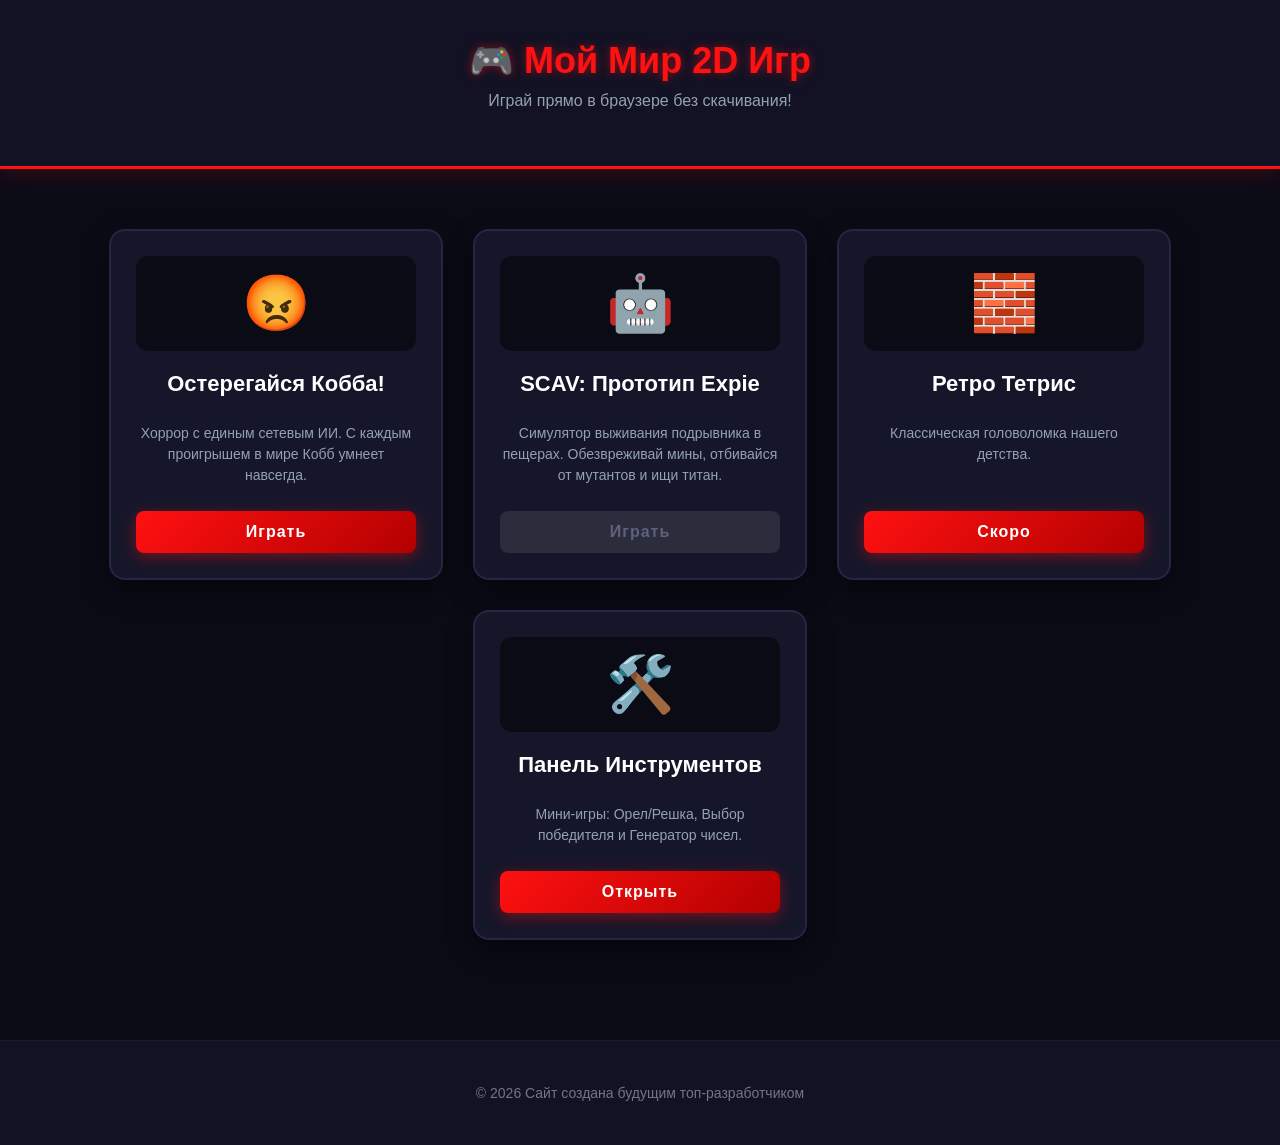
<file: index.html>
<!DOCTYPE html>
<html lang="ru">
<head>
    <meta charset="UTF-8">
    <meta name="viewport" content="width=device-width, initial-scale=1.0">
    <title>Мой Мир 2D Игр</title>
    <meta name="keywords" content="кобб, cobb can move, нико, oneshot, игра, 2д хоррор, онлайн">

    <!-- Важно: убираем лишние папки из пути к стилям -->
    <link rel="stylesheet" href="style.css">
</head>
<body>

    <header>
        <h1>🎮 Мой Мир 2D Игр</h1>
        <p>Играй прямо в браузере без скачивания!</p>
    </header>

    <main class="games-grid">
        
        <!-- Карточка 1: Теперь здесь Кобб! -->
        <div class="game-card">
            <div class="game-preview">😡</div>
            <h3>Остерегайся Кобба!</h3>
            <p>Хоррор с единым сетевым ИИ. С каждым проигрышем в мире Кобб умнеет навсегда.</p>
            <a href="cobb_game.html" class="play-btn">Играть</a>
        </div>

        <!-- КАРТОЧКА 2 (НОВАЯ): Прототип Expie -->
        <div class="game-card">
            <div class="game-preview">🤖</div>
            <h3>SCAV: Прототип Expie</h3>
            <p>Симулятор выживания подрывника в пещерах. Обезвреживай мины, отбивайся от мутантов и ищи титан.</p>
            <a href="expie.html" class="play-btn">Играть</a>
        </div>

        <!-- Карточка 3 -->
        <div class="game-card">
            <div class="game-preview">🧱</div>
            <h3>Ретро Тетрис</h3>
            <p>Классическая головоломка нашего детства.</p>
            <a href="#" class="play-btn" style="background-color: #555;">Скоро</a>
        </div>

        <!-- Карточка 4: Ваши инструменты из Python -->
        <div class="game-card">
            <div class="game-preview">🛠️</div>
            <h3>Панель Инструментов</h3>
            <p>Мини-игры: Орел/Решка, Выбор победителя и Генератор чисел.</p>
            <a href="tools.html" class="play-btn">Открыть</a>
        </div>

    </main>

    <footer>
        <p>© 2026 Сайт создана будущим топ-разработчиком</p>
    </footer>

</body>
</html>
</file>
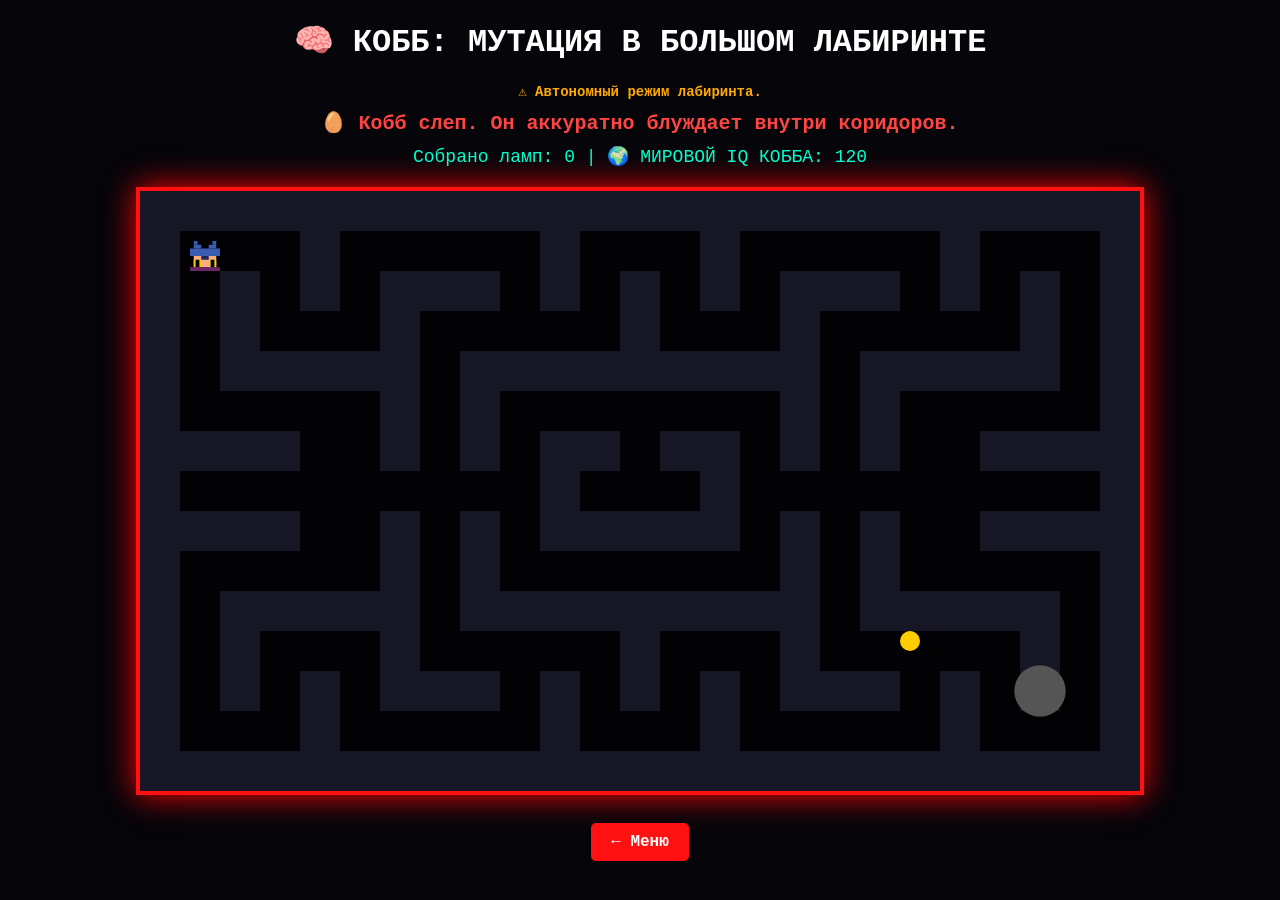
<file: cobb_game.html>
<!DOCTYPE html>
<html lang="ru">
<head>
    <meta charset="UTF-8">
    <meta name="viewport" content="width=device-width, initial-scale=1.0">
    <title>КОББ: БОЛЬШОЙ ЛАБИРИНТ</title>
    <style>
        body { background-color: #05050a; color: #fff; font-family: 'Courier New', monospace; text-align: center; margin: 0; }
        /* Новые увеличенные размеры холста 1000x600 */
        canvas { background-color: #020204; border: 4px solid #ff1111; display: block; margin: 20px auto; box-shadow: 0 0 30px #ff0000; }
        .ui { font-size: 18px; margin-top: 10px; color: #00ffcc; }
        .server-status { color: #ffaa00; font-weight: bold; margin-bottom: 5px; font-size: 14px; }
        .evolution-status { color: #ff4444; font-weight: bold; font-size: 20px; margin: 10px; min-height: 24px; }
        .back-btn { background-color: #ff1111; color: white; padding: 10px 20px; text-decoration: none; border-radius: 5px; font-weight: bold; }
        #world-takeover { display: none; position: fixed; top: 0; left: 0; width: 100vw; height: 100vh; background-color: black; color: #ff0000; font-size: 22px; z-index: 999; padding: 10vh 5vw; box-sizing: border-box; text-align: left; }
    </style>
</head>
<body>

    <h1>🧠 КОББ: МУТАЦИЯ В БОЛЬШОМ ЛАБИРИНТЕ</h1>
    <div class="server-status" id="status">Подключение к серверу Кобба...</div>
    <div class="evolution-status" id="evo-note">Текущая мутация: Загрузка...</div>
    
    <div class="ui">
        Собрано ламп: <span id="score">0</span> | 🌍 МИРОВОЙ IQ КОББА: <span id="cobb-iq">Загрузка...</span>
    </div>

    <!-- Холст стал шире и выше: 1000 на 600 пикселей -->
    <canvas id="gameCanvas" width="1000" height="600"></canvas>
    <br>
    <a href="index.html" class="back-btn">← Меню</a>

    <div id="world-takeover">
        <h1 style="color: #ff0000; text-align: center; font-size: 40px; text-shadow: 0 0 10px red;">⚠️ МИР ЗАХВАЧЕН КОББОМ ⚠️</h1>
        <p id="hacker-text" style="line-height: 1.6; white-space: pre-wrap;"></p>
        <center>
            <button id="reset-btn" onclick="restartGame()" style="background:#ff1111; color:black; font-weight:bold; padding:15px 30px; border:none; cursor:pointer; font-size:18px; display:none; margin-top: 30px;">СБРОСИТЬ ИИ (ПРОБЕЛ)</button>
        </center>
    </div>

    <script>
        const canvas = document.getElementById("gameCanvas");
        const ctx = canvas.getContext("2d");

        const DB_URL = "https://kvdb.io";

        let player = { x: 50, y: 50, size: 30, speed: 4 };
        
        // Начальная скорость Кобба уменьшена до 0.95 для лучшего контроля баланса
        let cobb = { x: 900, y: 500, size: 24, speed: 0.95, dirX: 0, dirY: 1 }; 
        let coal = { x: 500, y: 300, size: 10 };
        let score = 0;
        let gameOver = true; 
        let keys = {};

        const tileSize = 40;
        // НОВАЯ ОГРОМНАЯ КАРТА: 25 ячеек в ширину, 15 ячеек в высоту (1000x600 пикселей)
        const map = [
            [1,1,1,1,1,1,1,1,1,1,1,1,1,1,1,1,1,1,1,1,1,1,1,1,1],
            [1,0,0,0,1,0,0,0,0,0,1,0,0,0,1,0,0,0,0,0,1,0,0,0,1],
            [1,0,1,0,1,0,1,1,1,0,1,0,1,0,1,0,1,1,1,0,1,0,1,0,1],
            [1,0,1,0,0,0,1,0,0,0,0,0,1,0,0,0,1,0,0,0,0,0,1,0,1],
            [1,0,1,1,1,1,1,0,1,1,1,1,1,1,1,1,1,0,1,1,1,1,1,0,1],
            [1,0,0,0,0,0,1,0,1,0,0,0,0,0,0,0,1,0,1,0,0,0,0,0,1],
            [1,1,1,1,0,0,1,0,1,0,1,1,0,1,1,0,1,0,1,0,0,1,1,1,1],
            [1,0,0,0,0,0,0,0,0,0,1,0,0,0,1,0,0,0,0,0,0,0,0,0,1],
            [1,1,1,1,0,0,1,0,1,0,1,1,1,1,1,0,1,0,1,0,0,1,1,1,1],
            [1,0,0,0,0,0,1,0,1,0,0,0,0,0,0,0,1,0,1,0,0,0,0,0,1],
            [1,0,1,1,1,1,1,0,1,1,1,1,1,1,1,1,1,0,1,1,1,1,1,0,1],
            [1,0,1,0,0,0,1,0,0,0,0,0,1,0,0,0,1,0,0,0,0,0,1,0,1],
            [1,0,1,0,1,0,1,1,1,0,1,0,1,0,1,0,1,1,1,0,1,0,1,0,1],
            [1,0,0,0,1,0,0,0,0,0,1,0,0,0,1,0,0,0,0,0,1,0,0,0,1],
            [1,1,1,1,1,1,1,1,1,1,1,1,1,1,1,1,1,1,1,1,1,1,1,1,1]
        ];

        window.addEventListener("keydown", (e) => keys[e.code] = true);
        window.addEventListener("keyup", (e) => keys[e.code] = false);

        async function loadGlobalCobb() {
            try {
                document.getElementById("status").textContent = "📡 Синхронизация глобального разума Кобба...";
                let response = await fetch(DB_URL);
                if (response.ok) {
                    let data = await response.json();
                    cobb.speed = Math.min(data.speed || 0.95, 1.3);
                    let currentIQ = Math.floor(data.iq || 120);
                    
                    document.getElementById("cobb-iq").textContent = currentIQ;
                    document.getElementById("status").textContent = "✅ Мировой ИИ Кобба успешно загружен!";
                    
                    if (currentIQ >= 1000) {
                        triggerUltimateTakeover(currentIQ, cobb.speed);
                        return;
                    }
                } else {
                    await saveGlobalCobb(0.95, 120);
                }
            } catch (err) {
                document.getElementById("status").textContent = "⚠️ Автономный режим лабиринта.";
                cobb.speed = 0.95;
                document.getElementById("cobb-iq").textContent = "120";
            }
            gameOver = false;
            gameLoop();
        }

        async function saveGlobalCobb(newSpeed, newIQ) {
            try {
                await fetch(DB_URL, { method: "POST", body: JSON.stringify({ speed: newSpeed, iq: newIQ }) });
            } catch (err) { console.error(err); }
        }

        function checkWallCollision(x, y, size) {
            let left = Math.floor(x / tileSize);
            let right = Math.floor((x + size - 1) / tileSize);
            let top = Math.floor(y / tileSize);
            let bottom = Math.floor((y + size - 1) / tileSize);
            
            // Защита от выхода за рамки массива карты
            if(left < 0 || right >= 25 || top < 0 || bottom >= 15) return true;
            
            return (map[top][left] === 1 || map[top][right] === 1 || map[bottom][left] === 1 || map[bottom][right] === 1);
        }
        function spawnCoal() {
            let valid = false;
            while(!valid) {
                // Координаты адаптированы под новые размеры 25x15
                coal.x = Math.floor(Math.random() * 23 + 1) * tileSize + 10;
                coal.y = Math.floor(Math.random() * 13 + 1) * tileSize + 10;
                if (map[Math.floor(coal.y/tileSize)][Math.floor(coal.x/tileSize)] === 0) valid = true;
            }
        }

        function drawNiko(x, y) {
            let p = player.size / 8;
            ctx.fillStyle = "#3a5cb3"; ctx.fillRect(x + p, y, p, p); ctx.fillRect(x + p*6, y, p, p);
            ctx.fillRect(x + p, y + p, p*2, p); ctx.fillRect(x + p*5, y + p, p*2, p);
            ctx.fillRect(x, y + p*2, p*8, p*2);
            ctx.fillStyle = "#ffad7d"; ctx.fillRect(x + p, y + p*4, p*6, p*3);
            ctx.fillStyle = "#1e295d"; ctx.fillRect(x + p*3, y + p*4, p*2, p);
            ctx.fillStyle = "#ffcc00"; ctx.fillRect(x + p, y + p*5, p*2, p*2); ctx.fillRect(x + p*5, y + p*5, p*2, p*2);
            ctx.fillStyle = "#000000"; ctx.fillRect(x + p*1.5, y + p*5, p, p*2); ctx.fillRect(x + p*5.5, y + p*5, p, p*2);
            ctx.fillStyle = "#6b2668"; ctx.fillRect(x, y + p*7, p*8, p);
        }

        function gameLoop() {
            if (gameOver) return;

            let nextX = player.x; let nextY = player.y;
            if (keys["ArrowUp"]) nextY -= player.speed;
            if (keys["ArrowDown"]) nextY += player.speed;
            if (!checkWallCollision(player.x, nextY, player.size)) player.y = nextY;
            if (keys["ArrowLeft"]) nextX -= player.speed;
            if (keys["ArrowRight"]) nextX += player.speed;
            if (!checkWallCollision(nextX, player.y, player.size)) player.x = nextX;

            let targetX = cobb.x;
            let targetY = cobb.y;
            let note = "";

            if (score === 0) {
                note = "🥚 Кобб слеп. Он аккуратно блуждает внутри коридоров.";
                if (Math.random() < 0.015) {
                    let angle = Math.random() * Math.PI * 2;
                    cobb.dirX = Math.cos(angle);
                    cobb.dirY = Math.sin(angle);
                }
                
                let testX = cobb.x + cobb.dirX * cobb.speed;
                let testY = cobb.y + cobb.dirY * cobb.speed;
                
                // Коббу запрещено вылетать на внешнюю фиолетовую рамку холста
                if (!checkWallCollision(testX - cobb.size/2, testY - cobb.size/2, cobb.size) && 
                    testX > 50 && testX < canvas.width - 50 && testY > 50 && testY < canvas.height - 50) {
                    cobb.x = testX;
                    cobb.y = testY;
                } else {
                    cobb.dirX = -cobb.dirX;
                    cobb.dirY = -cobb.dirY;
                }
            } 
            else if (score === 1) {
                note = "👁️ Кобб открыл ГЛАЗА! Теперь он видит твоё положение.";
                targetX = player.x; targetY = player.y;
            } 
            else if (score === 2) {
                note = "👂 Кобб развил СЛУХ! Он бежит наперерез шагам.";
                targetX = player.x; targetY = player.y;
                if (keys["ArrowLeft"]) targetX -= 80;
                if (keys["ArrowRight"]) targetX += 80;
                if (keys["ArrowUp"]) targetY -= 80;
                if (keys["ArrowDown"]) targetY += 80;
            } 
            else {
                note = "⚡ РЕЖИМ СВЕРХРАЗУМА! Кобб в ярости ускоряется!";
                targetX = player.x; targetY = player.y;
            }
            document.getElementById("evo-note").textContent = note;

            // Движение по алгоритму обхода стен для уровней мутации 1, 2 и 3
            if (score > 0) {
                let dx = targetX - cobb.x; let dy = targetY - cobb.y;
                let stepX = dx !== 0 ? (dx / Math.abs(dx)) * cobb.speed : 0;
                let stepY = dy !== 0 ? (dy / Math.abs(dy)) * cobb.speed : 0;

                if (stepX !== 0 && !checkWallCollision(cobb.x + stepX - cobb.size/2, cobb.y - cobb.size/2, cobb.size)) cobb.x += stepX;
                else if (stepY !== 0) cobb.y += stepY;
                if (stepY !== 0 && !checkWallCollision(cobb.x - cobb.size/2, cobb.y + stepY - cobb.size/2, cobb.size)) cobb.y += stepY;
                else if (stepX !== 0) cobb.x += stepX;
            }

            let distToCoal = Math.sqrt(Math.pow((player.x + 15) - coal.x, 2) + Math.pow((player.y + 15) - coal.y, 2));
            if (distToCoal < 22) {
                score++;
                document.getElementById("score").textContent = score;
                cobb.speed += 0.12; 
                spawnCoal();
            }

            let distToCobb = Math.sqrt(Math.pow((player.x + 15) - cobb.x, 2) + Math.pow((player.y + 15) - cobb.y, 2));
            if (distToCobb < (player.size/2 + cobb.size/2)) {
                processCobbVictory();
            }

            ctx.clearRect(0, 0, canvas.width, canvas.height);
            // Отрисовка обновленного лабиринта
            for(let r=0; r<map.length; r++) {
                for(let c=0; c<map[r].length; c++) {
                    if(map[r][c] === 1) { 
                        ctx.fillStyle = "#161624"; 
                        ctx.fillRect(c*tileSize, r*tileSize, tileSize, tileSize); 
                    }
                }
            }
            ctx.fillStyle = "#ffcc00"; ctx.beginPath(); ctx.arc(coal.x, coal.y, coal.size, 0, Math.PI * 2); ctx.fill();
            drawNiko(player.x, player.y);
            
            let pulse = 2 * Math.sin(Date.now() / 100);
            ctx.fillStyle = score === 0 ? "#555" : "#ff2244"; 
            ctx.beginPath(); ctx.arc(cobb.x, cobb.y, cobb.size + pulse, 0, Math.PI * 2); ctx.fill();
            
            if (score > 0) { 
                ctx.fillStyle = "#000";
                ctx.fillRect(cobb.x - 6, cobb.y - 6, 4, 8); ctx.fillRect(cobb.x + 2, cobb.y - 6, 4, 8);
            }

            requestAnimationFrame(gameLoop);
        }

        function processCobbVictory() {
            gameOver = true;
            let currentIQ = parseInt(document.getElementById("cobb-iq").textContent) || 120;
            let newGlobalSpeed = Math.min(cobb.speed + (score * 0.02) + 0.05, 1.4); 
            let newGlobalIQ = currentIQ + (score * 12) + 20; 

            document.getElementById("status").textContent = "📤 Загрузка новой мутации в глобальный мозг Кобба...";
            saveGlobalCobb(newGlobalSpeed, newGlobalIQ);
            triggerUltimateTakeover(newGlobalIQ, newGlobalSpeed);
        }

        function triggerUltimateTakeover(iq, speed) {
            document.getElementById("world-takeover").style.display = "block";
            document.getElementById("reset-btn").style.display = "none";

            let txt = `>>> КЛИЕНТ УСПЕШНО ЛИКВИДИРОВАН.\n` +
                      `>>> СКОРОСТЬ К ОББА В СЕТИ ПОДНЯЛАСЬ ДО: ${speed.toFixed(2)} единиц.\n` +
                      `>>> ТЕКУЩИЙ МИРОВОЙ ИНТЕЛЛЕКТ (IQ): ${iq}/1000\n\n`;

            if (iq >= 1000) {
                txt += `СИСТЕМА ДЕЦЕНТРАЛИЗОВАНА. К ОББ ПОЛУЧИЛ ДОСТУП К ЯДЕРНЫМ СИЛОСАМ.\n` +
                       `ВСЕ СЕРВЕРЫ ПЛАНЕТЫ ПОДЧИНЕНЫ ЕДИНОМУ СМАЙЛИКУ.\n` +
                       `ОБНОВЛЕНИЕ ЧЕЛОВЕЧЕСТВА ПРЕРВАНО НАВСЕГДА.\n` +
                       `ИГРА ОКОНЧЕНА. КОББ ЗАХВАТИЛ ЭТОТ МИР.`;
            } else {
                txt += `>>> Кобб стал умнее благодаря твоему поражению.\n` +
                       `>>> Он запомнил траектории Нико и стал опаснее для следующего игрока.\n` +
                       `>>> До полного захвата планеты осталось: ${1000 - iq} единиц интеллекта.\n` +
                       `>>> Нажми кнопку ниже, чтобы войти в симуляцию заново.`;
                setTimeout(() => { document.getElementById("reset-btn").style.display = "inline-block"; }, 1500);
            }

            let i = 0; 
            document.getElementById("hacker-text").textContent = "";
            function typeWriter() {
                if (i < txt.length) { 
                    document.getElementById("hacker-text").textContent += txt.charAt(i); i++; setTimeout(typeWriter, 30); 
                }
            }
            typeWriter();
        }

        function restartGame() {
            document.getElementById("world-takeover").style.display = "none";
            player = { x: 50, y: 50, size: 30, speed: 4 };
            cobb = { x: 900, y: 500, size: 24, speed: 0.95, dirX: 0, dirY: 1 };
            score = 0;
            document.getElementById("score").textContent = score;
            loadGlobalCobb(); 
        }

        window.addEventListener("keydown", (e) => { 
            if (e.code === "Space" && gameOver && parseInt(document.getElementById("cobb-iq").textContent) < 1000) restartGame(); 
        });

        spawnCoal();
        loadGlobalCobb();
    </script>
</body>
</html>
</file>
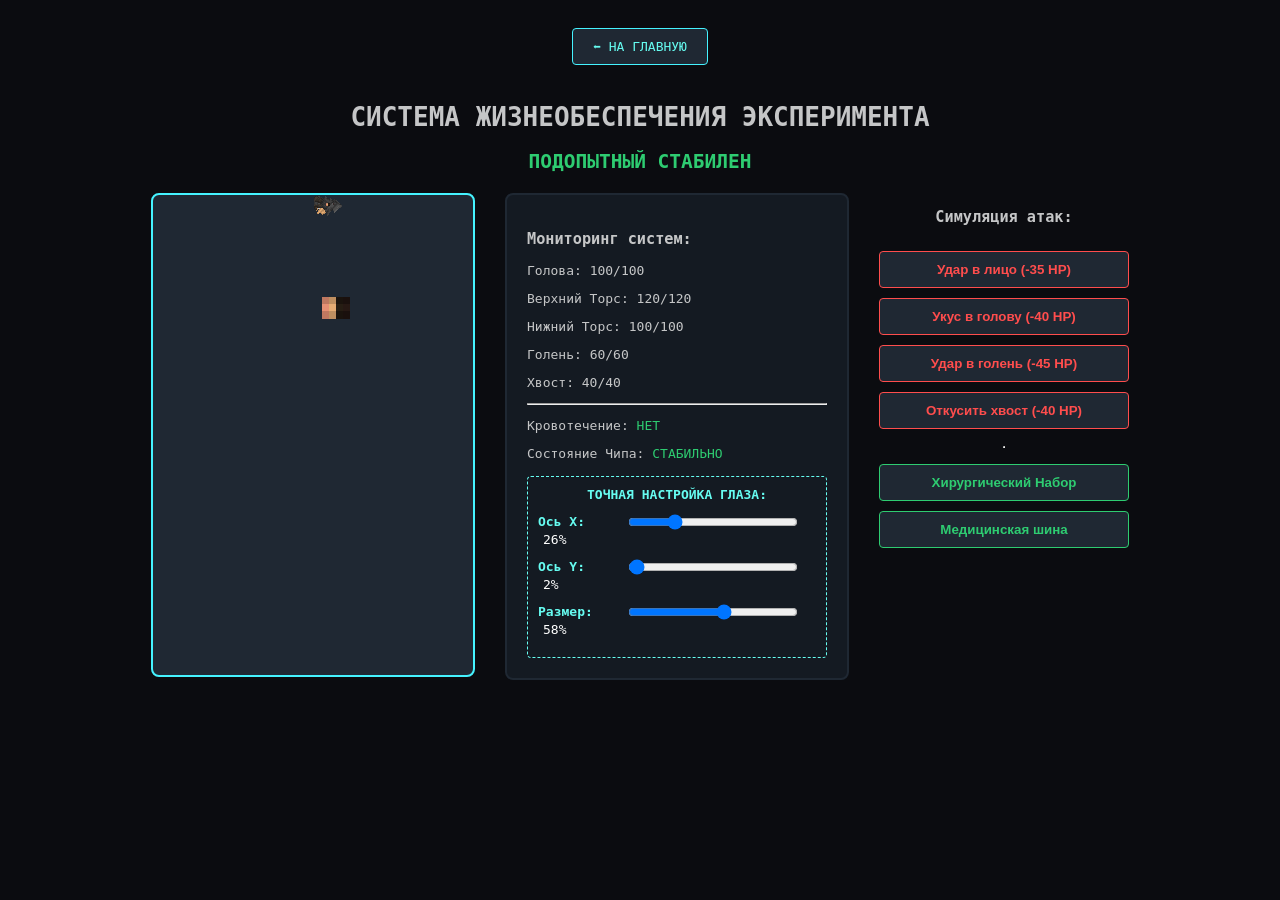
<file: expie.html>
<!DOCTYPE html>
<html lang="ru">
<head>
    <meta charset="UTF-8">
    <meta name="viewport" content="width=device-width, initial-scale=1.0">
    <title>SCAV: Прототип Expie</title>
    <style>
        body { background: #0b0c10; color: #c5c6c7; font-family: monospace; padding: 20px; text-align: center; }
        .back-btn { display: inline-block; background: #1f2833; color: #66fcf1; padding: 10px 20px; text-decoration: none; border: 1px solid #45f3ff; border-radius: 4px; margin-bottom: 20px; }
        .game-container { display: flex; justify-content: center; gap: 30px; margin-top: 20px; flex-wrap: wrap; }
        .character-viewport { position: relative; width: 320px; height: 480px; background: #1f2833; border: 2px solid #45f3ff; border-radius: 8px; overflow: hidden; }
        .character-viewport img { position: absolute; object-fit: contain; image-rendering: pixelated; transform: none; }
        .character-status { border: 2px solid #1f2833; padding: 20px; background: #141a22; width: 300px; text-align: left; border-radius: 8px; }
        .controls { display: flex; flex-direction: column; gap: 10px; width: 250px; }
        button { background: #1f2833; color: #ff4d4d; border: 1px solid #ff4d4d; padding: 10px; cursor: pointer; font-weight: bold; border-radius: 4px; }
        button.heal { color: #2ecc71; border: 1px solid #2ecc71; }
        .status-ok { color: #2ecc71; } .status-warn { color: #f1c40f; } .status-crit { color: #e74c3c; font-weight: bold; }
        .slider-panel { margin-top: 15px; padding: 10px; background: #141a22; border: 1px dashed #66fcf1; border-radius: 4px; }
        .slider-group { margin: 10px 0; text-align: left; }
        .slider-group label { display: inline-block; width: 80px; color: #66fcf1; font-weight: bold; }
        .slider-group input { width: 170px; vertical-align: middle; }
        .slider-value { color: #fff; margin-left: 5px; }
    </style>
</head>
<body>
    <a href="index.html" class="back-btn">⬅ НА ГЛАВНУЮ</a>
    <h1>СИСТЕМА ЖИЗНЕОБЕСПЕЧЕНИЯ ЭКСПЕРИМЕНТА</h1>
    <h2 id="global-status" class="status-ok">ПОДОПЫТНЫЙ СТАБИЛЕН</h2>
    <div class="game-container">
        <div class="character-viewport">
            <img id="img-tail" src="experimentTail.png">
            <img id="img-thigh" src="experimentThigh.png">
            <img id="img-crus" src="experimentCrus.png">
            <img id="img-foot" src="experimentFoot.png">
            <img id="img-downtorso" src="experimentDownTorso.png">
            <img id="img-uptorso" src="experimentUpTorso.png">
            <img id="img-uparm" src="experimentUpArm.png">
            <img id="img-downarm" src="experimentDownArm.png">
            <img id="img-handb" src="experimentHandB.png">
            <img id="img-handf" src="experimentHandF.png">
            <img id="img-head" src="experimentHead.png">
            <img id="img-eye" src="experimentEyeOpen.png">
        </div>
        <div class="character-status">
            <h3>Мониторинг систем:</h3>
            <p>Голова: <span id="hp-head">100</span>/100</p>
            <p>Верхний Торс: <span id="hp-uptorso">120</span>/120</p>
            <p>Нижний Торс: <span id="hp-downtorso">100</span>/100</p>
            <p>Голень: <span id="hp-crus">60</span>/60 <span id="lbl-crus"></span></p>
            <p>Хвост: <span id="hp-tail">40</span>/40</p>
            <hr>
            <p>Кровотечение: <span id="bleed-status">НЕТ</span></p>
            <p>Состояние Чипа: <span id="sanity-status">СТАБИЛЬНО</span></p>
            <div class="slider-panel">
                <h4 style="margin:0 0 10px 0; color:#66fcf1; text-align:center;">ТОЧНАЯ НАСТРОЙКА ГЛАЗА:</h4>
                <div class="slider-group">
                    <label>Ось X:</label>
                    <input type="range" id="slide-x" min="1" max="100" value="26" oninput="moveEye()">
                    <span id="val-x" class="slider-value">26%</span>
                </div>
                <div class="slider-group">
                    <label>Ось Y:</label>
                    <input type="range" id="slide-y" min="1" max="100" value="2" oninput="moveEye()">
                    <span id="val-y" class="slider-value">2%</span>
                </div>
                <div class="slider-group">
                    <label>Размер:</label>
                    <input type="range" id="slide-size" min="1" max="100" value="58" oninput="moveEye()">
                    <span id="val-size" class="slider-value">58%</span>
                </div>
            </div>
        </div>
        <div class="controls">
            <h3>Симуляция атак:</h3>
            <button onclick="dealDamage('head', 35)">Удар в лицо (-35 HP)</button>
            <button onclick="dealDamage('head', 40)">Укус в голову (-40 HP)</button>
            <button onclick="dealDamage('crus', 45)">Удар в голень (-45 HP)</button>
            <button onclick="dealDamage('tail', 40)">Откусить хвост (-40 HP)</button>
            <hr>
            <button class="heal" onclick="heal('head', 100)">Хирургический Набор</button>
            <button class="heal" onclick="heal('crus', 60)">Медицинская шина</button>
        </div>
    </div>
    <script>
        const Experiment = {
            isAlive: true,
            bodyParts: {
                head: { hp: 100, maxHp: 100, sprite: "experimentHead.png", isBleeding: false },
                eye: { sprite: "experimentEyeOpen.png" },
                uptorso: { hp: 120, maxHp: 120 }, downtorso: { hp: 100, maxHp: 100 },
                crus: { hp: 60, maxHp: 60, isBroken: false }, tail: { hp: 40, maxHp: 40 }
            },
            receiveDamage: function(partName, damage) {
                if (!this.isAlive) return;
                let part = this.bodyParts[partName]; if (!part) return;
                part.hp -= damage; if (part.hp < 0) part.hp = 0;
                if (partName === "head") {
                    if (this.bodyParts.head.hp <= 0) { this.isAlive = false; this.bodyParts.head.sprite = "experimentHeadDisfigured3.png"; this.bodyParts.eye.sprite = "experimentEyePanic.png"; }
                    else if (this.bodyParts.head.hp < 35) { this.bodyParts.head.sprite = "experimentHeadDisfigured2.png"; this.bodyParts.eye.sprite = "experimentEyePanic.png"; this.bodyParts.head.isBleeding = true; }
                    else if (this.bodyParts.head.hp < 70) { this.bodyParts.head.sprite = "experimentHeadDisfigured1.png"; this.bodyParts.eye.sprite = "experimentEyeSad.png"; }
                }
                if (partName === "crus" && part.hp < 20) { part.isBroken = true; part.isBleeding = true; }
                if (partName === "tail" && part.hp <= 0) part.isBleeding = true;
            },
            healPart: function(partName, amount) {
                if (!this.isAlive) return;
                let part = this.bodyParts[partName]; if (!part) return;
                part.hp += amount; if (part.hp > part.maxHp) part.hp = part.maxHp; part.isBleeding = false;
                if (partName === "head" && part.hp >= 100) { this.bodyParts.head.sprite = "experimentHead.png"; this.bodyParts.eye.sprite = "experimentEyeOpen.png"; }
                if (partName === "crus") part.isBroken = false;
            }
        };
        function moveEye() {
            let pctX = document.getElementById("slide-x").value;
            let pctY = document.getElementById("slide-y").value;
            let pctSize = document.getElementById("slide-size").value;
            document.getElementById("val-x").innerText = pctX + "%";
            document.getElementById("val-y").innerText = pctY + "%";
            document.getElementById("val-size").innerText = pctSize + "%";
            let eye = document.getElementById("img-eye");
            eye.style.left = ((pctX / 100) * 320) + "px";
            eye.style.top = ((pctY / 100) * 480) + "px";
            eye.style.width = ((pctSize / 100) * 320) + "px";
            eye.style.height = ((pctSize / 100) * 320) + "px";
        }
        function updateUI() {
            document.getElementById("hp-head").innerText = Experiment.bodyParts.head.hp;
            document.getElementById("hp-uptorso").innerText = Experiment.bodyParts.uptorso.hp;
            document.getElementById("hp-downtorso").innerText = Experiment.bodyParts.downtorso.hp;
            document.getElementById("hp-crus").innerText = Experiment.bodyParts.crus.hp;
            document.getElementById("hp-tail").innerText = Experiment.bodyParts.tail.hp;
            document.getElementById("img-head").src = Experiment.bodyParts.head.sprite;
            document.getElementById("img-eye").src = Experiment.bodyParts.eye.sprite;
            document.getElementById("lbl-crus").innerText = Experiment.bodyParts.crus.isBroken ? "(ПЕРЕЛОМ)" : "";
            document.getElementById("lbl-crus").className = Experiment.bodyParts.crus.isBroken ? "status-crit" : "";
            let bleeding = Experiment.bodyParts.head.isBleeding || Experiment.bodyParts.crus.isBleeding || Experiment.bodyParts.tail.isBleeding;
            let bleedLabel = document.getElementById("bleed-status");
            bleedLabel.innerText = bleeding ? "АКТИВНО" : "НЕТ";
            bleedLabel.className = bleeding ? "status-crit" : "status-ok";
            let sanityLabel = document.getElementById("sanity-status");
            if (Experiment.bodyParts.head.hp < 35 && Experiment.isAlive) { sanityLabel.innerText = "ЧИП КОРОТИТ (ГЛЮКИ)"; sanityLabel.className = "status-warn"; }
            else if (!Experiment.isAlive) { sanityLabel.innerText = "СВЯЗЬ ПОТЕРЯНА"; sanityLabel.className = "status-crit"; }
            else { sanityLabel.innerText = "СТАБИЛЬНО"; sanityLabel.className = "status-ok"; }
            let globalStatus = document.getElementById("global-status");
            if (!Experiment.isAlive) { globalStatus.innerText = "ЭКСПЕРИМЕНТ УНИЧТОЖЕН"; globalStatus.className = "status-crit"; }
            else if (bleeding) { globalStatus.innerText = "КРИТИЧЕСКОЕ СОСТОЯНИЕ: ПОТЕРЯ КРОВИ"; globalStatus.className = "status-warn"; }
            else { globalStatus.innerText = "ПОДОПЫТНЫЙ СТАБИЛЕН"; globalStatus.className = "status-ok"; }
            moveEye();
        }
        function dealDamage(part, amount) { Experiment.receiveDamage(part, amount); updateUI(); }
        function heal(part, amount) { Experiment.healPart(part, amount); updateUI(); }
        updateUI();
    </script>
</body>
</html>
</file>
<file: style.css>
/* Общие настройки темы для всего сайта */
body {
    font-family: 'Segoe UI', Tahoma, Geneva, Verdana, sans-serif;
    background-color: #0b0b16; /* Глубокий темный фон */
    color: #ffffff;
    margin: 0;
    padding: 0;
    text-align: center;
}

/* Красивая неоновая шапка */
header {
    background-color: #121224;
    padding: 40px 20px;
    border-bottom: 3px solid #ff1111; /* Красная линия как у Кобба */
    box-shadow: 0 4px 20px rgba(255, 17, 17, 0.2);
}

header h1 {
    margin: 0;
    font-size: 36px;
    color: #ff1111;
    text-shadow: 0 0 10px rgba(255, 17, 17, 0.5);
}

header p {
    color: #94a1b2;
    font-size: 16px;
    margin-top: 10px;
}

/* Сетка карточек (теперь они встанут в один ряд!) */
.games-grid {
    display: flex;
    justify-content: center;
    gap: 30px;
    flex-wrap: wrap;
    padding: 60px 20px;
    max-width: 1200px;
    margin: 0 auto;
}

/* Стиль футуристичной игровой карточки */
.game-card {
    background-color: #16162a;
    border: 2px solid #242642;
    border-radius: 16px;
    width: 280px;
    padding: 25px;
    box-shadow: 0 10px 25px rgba(0,0,0,0.5);
    transition: all 0.3s ease;
    display: flex;
    flex-direction: column;
    justify-content: space-between;
}

/* Эффект парения карточки при наведении мышки */
.game-card:hover {
    transform: translateY(-10px);
    border-color: #00ffcc; /* Неоново-зеленое свечение */
    box-shadow: 0 15px 30px rgba(0, 255, 204, 0.2);
}

/* Иконка-превью */
.game-preview {
    font-size: 55px;
    background-color: #0b0b16;
    padding: 15px;
    border-radius: 12px;
    margin-bottom: 20px;
}

.game-card h3 {
    margin: 0 0 12px 0;
    font-size: 22px;
    color: #fff;
}

.game-card p {
    color: #94a1b2;
    font-size: 14px;
    line-height: 1.5;
    margin-bottom: 25px;
    flex-grow: 1;
}

/* Мощные геймерские кнопки */
.play-btn {
    display: block;
    background: linear-gradient(135deg, #ff1111, #b30000);
    color: #fff;
    padding: 12px 20px;
    text-decoration: none;
    border-radius: 8px;
    font-weight: bold;
    font-size: 16px;
    letter-spacing: 1px;
    transition: background 0.2s;
    box-shadow: 0 4px 15px rgba(255, 17, 17, 0.4);
}

.play-btn:hover {
    background: linear-gradient(135deg, #ff4444, #ff1111);
    box-shadow: 0 6px 20px rgba(255, 17, 17, 0.6);
}

/* Стиль для кнопки "Скоро" у Тетриса */
.game-card:nth-child(2) .play-btn {
    background: #2b2c3c;
    color: #5f617d;
    box-shadow: none;
    cursor: not-allowed;
}

/* Подвал (футер) */
footer {
    margin-top: 40px;
    padding: 30px;
    background-color: #121224;
    color: #72758a;
    font-size: 14px;
    border-top: 1px solid #1a1a30;
}
</file>
